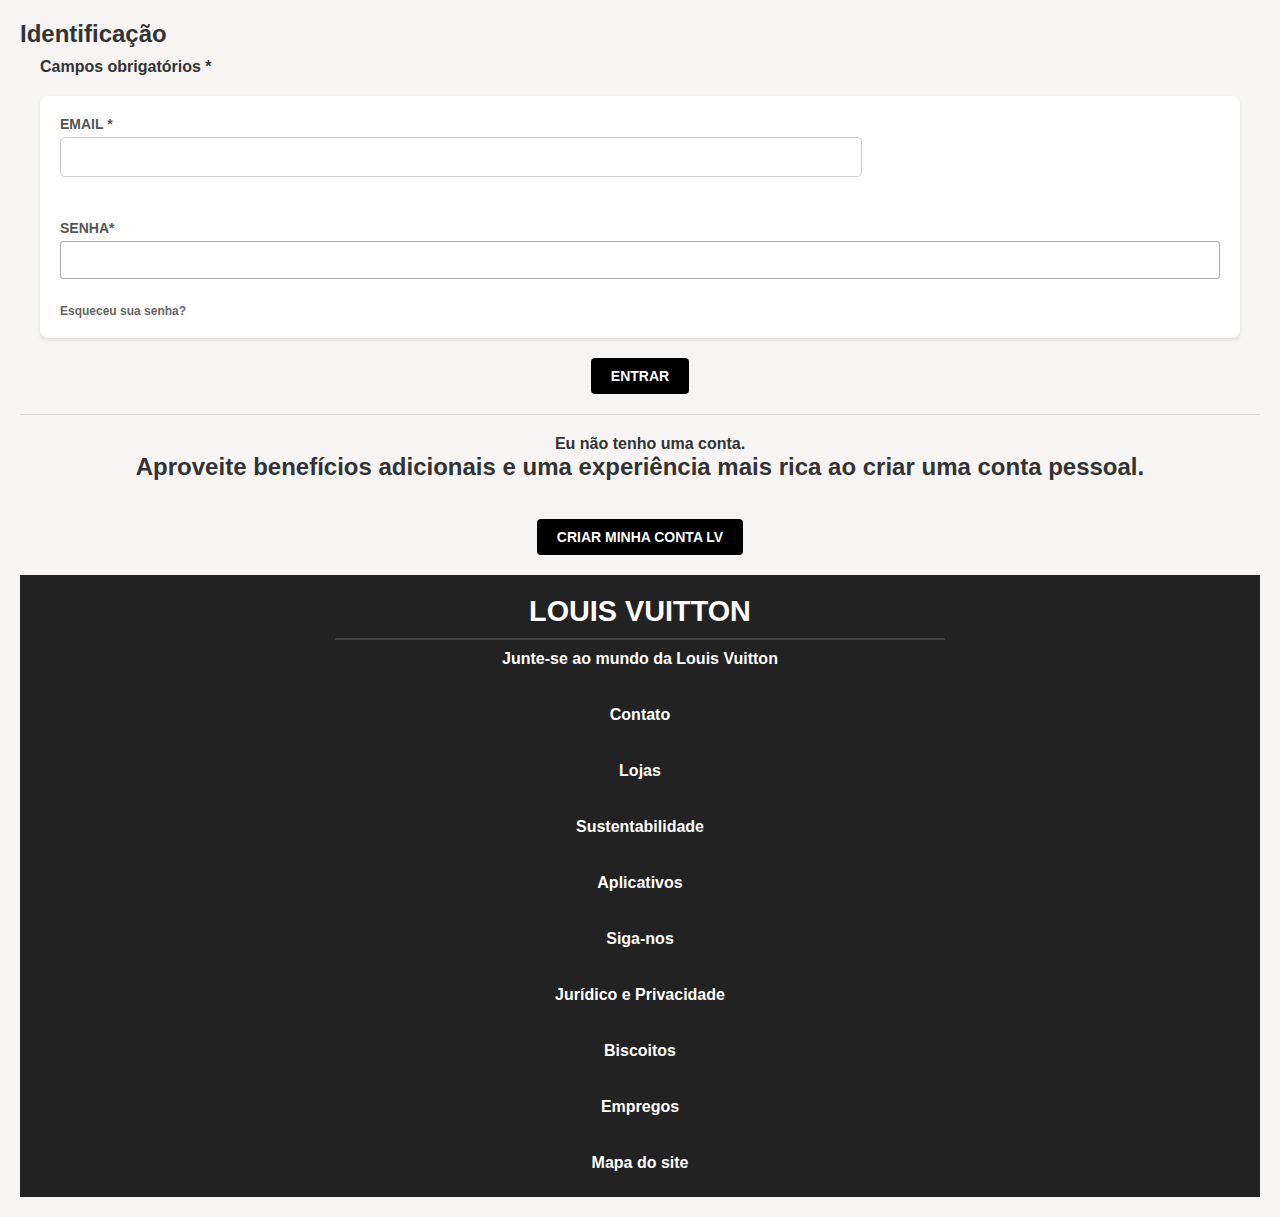
<file: index.html>
<!DOCTYPE html>
<html lang="en">
<head>
    <meta charset="UTF-8">
    <meta name="viewport" content="width=device-width, initial-scale=1.0">
    <title>Login</title>
    <script src="geral.js"></script>
    <link rel="stylesheet" href="style.css">
</head>
<body>
    <h1 class="h1-login">Identificação<k/h1>

    <h3 class="h3-login">Campos obrigatórios *</h3>
    
    <div id="errorMessage" style="color: red;"></div>

    <div class="login-entrar" id="login">
        <label for="">EMAIL *</label>
        <input type="text" id="email" required>
        <br><br>
        <label for="">SENHA*</label>
        <input type="password" id="senha" required>

        <p class="p-login">Esqueceu sua senha?</p>
    </div>

    <button onclick="login();redirecionar()">Entrar</button>
    <hr>

    <div class="container-nao-conta">
        <h3 class="h3-login">Eu não tenho uma conta.</h3>
        <p>Aproveite benefícios adicionais e uma experiência mais rica ao criar uma conta pessoal.</p>
        
        <br><a href="cadastro.html"><button>Criar minha conta LV</button></a>
    </div>

    <footer>
        <h3>LOUIS VUITTON</h3>
        <hr>
        <span>Junte-se ao mundo da Louis Vuitton</span>
        <br>
        <span>Contato</span>
        <br>
        <span>Lojas</span>
        <br>
        <span>Sustentabilidade</span>
        <br>
        <span>Aplicativos</span>
        <br>
        <span>Siga-nos</span>
        <br>
        <span>Jurídico e Privacidade</span>
        <br>
        <span>Biscoitos</span>
        <br>
        <span>Empregos</span>
        <br>
        <span>Mapa do site</span>
    </footer>
</body>
</html>
</file>
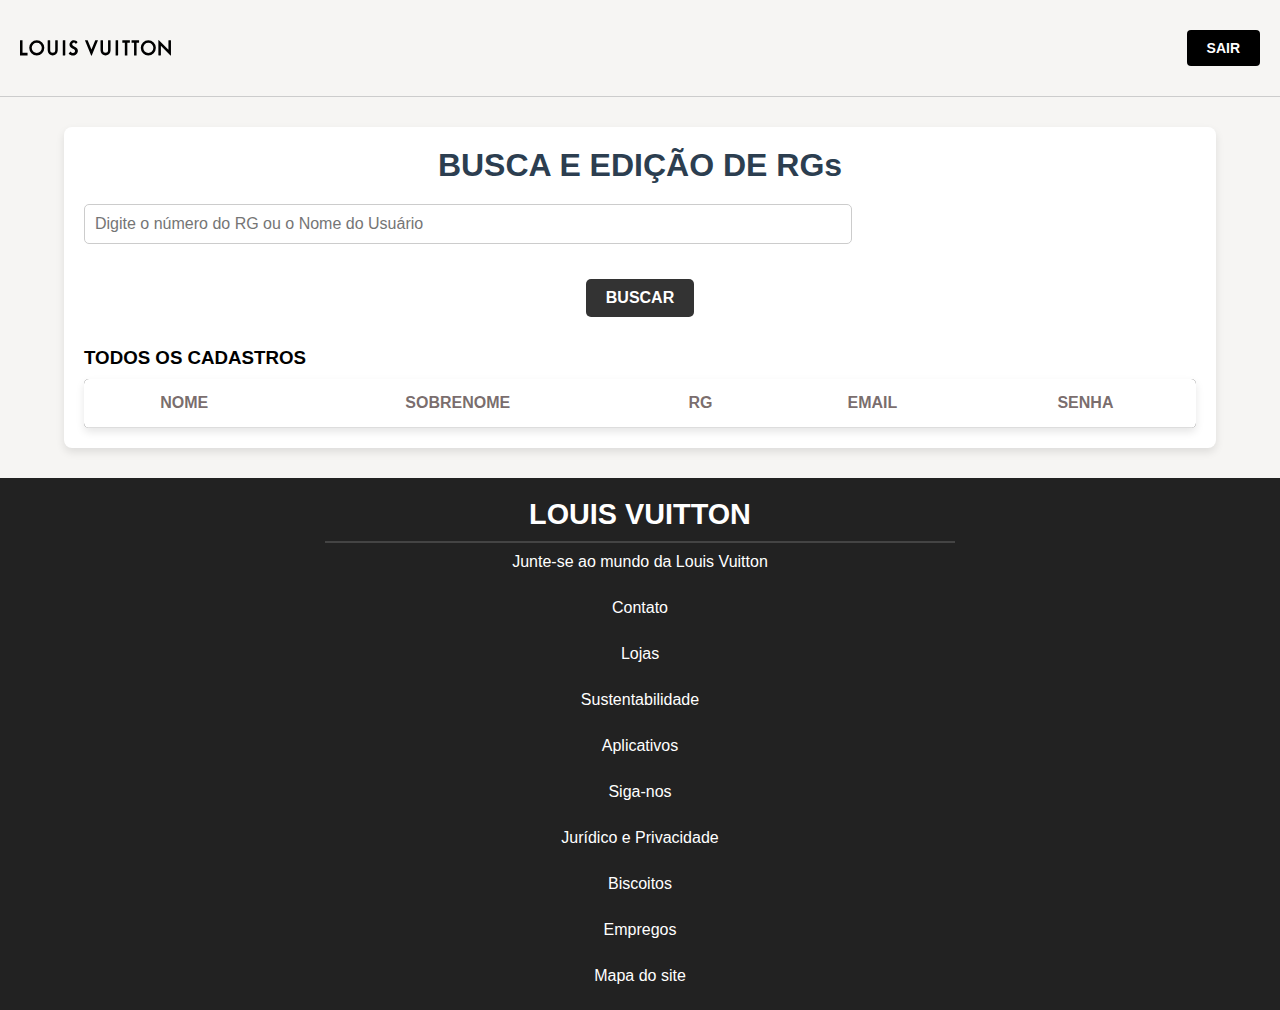
<file: admin.html>
<!DOCTYPE html>
<html lang="pt-br">
<head>
    <meta charset="UTF-8">
    <meta name="viewport" content="width=device-width, initial-scale=1.0">
    <title>Admin</title>
    <link rel="stylesheet" href="style.css">
    <script src="geral.js"></script>
</head>
<body>
    <header>
    <!-- SVG com Logo da Louis Vuitton -->
    <div class="logo">
        <svg width="151" height="16" viewBox="0 0 151 16" xmlns="http://www.w3.org/2000/svg" aria-hidden="true"><path d="M67.637.293l3.816 9.205L75.269.293h2.725L71.746 15.39l-.293.294-.294-.294L64.911.293h2.726zm-13.712 0c1.468 0 2.86.767 3.627 1.887l-1.467 1.468h-.462c-.304-.65-.973-1.048-1.698-1.048-.863 0-1.672.71-1.72 1.614-.035.68.277 1.105.84 1.468.606.391.854.554 1.677 1.006.897.493 3.166 1.46 3.166 4.005 0 2.509-2.097 4.843-4.802 4.843-.347 0-.976-.039-1.446-.147-1.325-.321-2.129-.822-2.998-1.845l1.887-1.929.65.545c.293.23.937.693 1.55.776 1.246.169 2.082-.655 2.244-1.468.129-.642-.034-1.6-1.069-2.096 0 0-1.866-1.037-2.684-1.51-.833-.482-1.719-1.798-1.719-3.375 0-1.174.538-2.311 1.405-3.103.67-.614 1.589-1.09 3.019-1.09zM138.67 0l9.77 9.77V.587l.294-.294h1.929l.294.294v14.802h-.462l-9.602-9.602v9.309l-.294.293h-1.929l-.293-.293V.293L138.67 0zm-28.807.293v2.223l-.294.293h-2.222v12.58h-2.516V2.809h-2.516V.587l.294-.294h7.254zm9.225 0v2.223l-.294.293h-2.222v12.58h-2.516V2.809h-2.516V.587l.294-.294h7.254zM2.516.293v12.58h5.032v2.516H0V.587L.293.293h2.223zm14.257 0a7.548 7.548 0 110 15.096 7.548 7.548 0 010-15.096zm111.54 0a7.548 7.548 0 110 15.096 7.548 7.548 0 010-15.096zm-98.415 0l.293.294v9.77a2.516 2.516 0 005.032 0V.587l.294-.294h1.929l.293.294v9.77a5.032 5.032 0 01-10.064 0V.587l.294-.294h1.929zm15.389 0v14.803l-.294.293h-2.222V.587l.293-.294h2.223zm37.446 0l.293.294v9.77a2.516 2.516 0 005.032 0V.587l.294-.294h1.928l.294.294v9.77a5.032 5.032 0 01-10.064 0V.587l.294-.294h1.929zm15.389 0v14.803l-.294.293h-2.222V.587l.293-.294h2.223zM16.772 2.81a5.032 5.032 0 10.001 10.065 5.032 5.032 0 000-10.065zm111.541 0a5.032 5.032 0 100 10.065 5.032 5.032 0 000-10.065z" fill-rule="evenodd"></path></svg>
        <path d="M67.637.293l3.816 9.205L75.269.293h2.725L71.746 15.39l-.293.294-.294-.294L64.911.293h2.726zm-13.712 0c1.468 0 2.86.767 3.627 1.887l-1.467 1.468h-.462c-.304-.65-.973-1.048-1.698-1.048-.863 0-1.672.71-1.72 1.614-.035.68.277 1.105.84 1.468.606.391.854.554 1.677 1.006.897.493 3.166 1.46 3.166 4.005 0 2.509-2.097 4.843-4.802 4.843-.347 0-.976-.039-1.446-.147-1.325-.321-2.129-.822-2.998-1.845l1.887-1.929.65.545c.293.23.937.693 1.55.776 1.246.169 2.082-.655 2.244-1.468.129-.642-.034-1.6-1.069-2.096 0 0-1.866-1.037-2.684-1.51-.833-.482-1.719-1.798-1.719-3.375 0-1.174.538-2.311 1.405-3.103.67-.614 1.589-1.09 3.019-1.09zM138.67 0l9.77 9.77V.587l.294-.294h1.929l.294.294v14.802h-.462l-9.602-9.602v9.309l-.294.293h-1.929l-.293-.293V.293L138.67 0zm-28.807.293v2.223l-.294.293h-2.222v12.58h-2.516V2.809h-2.516V.587l.294-.294h7.254zm9.225 0v2.223l-.294.293h-2.222v12.58h-2.516V2.809h-2.516V.587l.294-.294h7.254zM2.516.293v12.58h5.032v2.516H0V.587L.293.293h2.223zm14.257 0a7.548 7.548 0 110 15.096 7.548 7.548 0 010-15.096zm111.54 0a7.548 7.548 0 110 15.096 7.548 7.548 0 010-15.096zm-98.415 0l.293.294v9.77a2.516 2.516 0 005.032 0V.587l.294-.294h1.929l.293.294v9.77a5.032 5.032 0 01-10.064 0V.587l.294-.294h1.929zm15.389 0v14.803l-.294.293h-2.222V.587l.293-.294h2.223zm37.446 0l.293.294v9.77a2.516 2.516 0 005.032 0V.587l.294-.294h1.928l.294.294v9.77a5.032 5.032 0 01-10.064 0V.587l.294-.294h1.929zm15.389 0v14.803l-.294.293h-2.222V.587l.293-.294h2.223zM16.772 2.81a5.032 5.032 0 10.001 10.065 5.032 5.032 0 000-10.065zm111.541 0a5.032 5.032 0 100 10.065 5.032 5.032 0 000-10.065z" fill-rule="evenodd"></path>
    </div>
    <div class="logout">
        <button class="logout-btn" onclick="logoutUser()">Sair</button>
    </div>            
    </div>
    </header>

    <div class="container-admin">
        <h1 class="h1-admin">BUSCA E EDIÇÃO DE RGs</h1>

        <input type="text" id="searchInput" placeholder="Digite o número do RG ou o Nome do Usuário" required>
        <button class="botao-buscar" onclick="buscaDeRGNome()">Buscar</button>
        
        <div class="result" id="resultSection" style="display: none;">
            <h3 class="h3-admin">Informações Encontradas</h3>
            <form id="editForm">
                <input type="text" id="rg" placeholder="RG" readonly>
                <input type="text" id="nome" placeholder="Nome">
                <input type="text" id="sobrenome" placeholder="Sobrenome">
                <input type="email" id="email" placeholder="Email">
                <input type="password" id="senha" placeholder="Senha">
                <button type="button" onclick="salvarAlteracoes()">Salvar Alterações</button>
                <button type="button" onclick="excluirUser()">Deletar Usuário</button>
            </form>
        </div>
        
        <div class="todos-cad-admin">
            <h3>TODOS OS CADASTROS</h3>
            <table>
                <thead>
                    <tr>
                        <th>NOME</th>
                        <th>SOBRENOME</th>
                        <th>RG</th>
                        <th>EMAIL</th>
                        <th>SENHA</th>
                    </tr>
                </thead>
                <tbody id="cadastro-login"></tbody>
            </table>
        </div>
    </div>
    <footer>
        <h3>LOUIS VUITTON</h3>
        <hr>
        <span>Junte-se ao mundo da Louis Vuitton</span>
        <br>
        <span>Contato</span>
        <br>
        <span>Lojas</span>
        <br>
        <span>Sustentabilidade</span>
        <br>
        <span>Aplicativos</span>
        <br>
        <span>Siga-nos</span>
        <br>
        <span>Jurídico e Privacidade</span>
        <br>
        <span>Biscoitos</span>
        <br>
        <span>Empregos</span>
        <br>
        <span>Mapa do site</span>
    </footer>
</body>
</html>
</file>
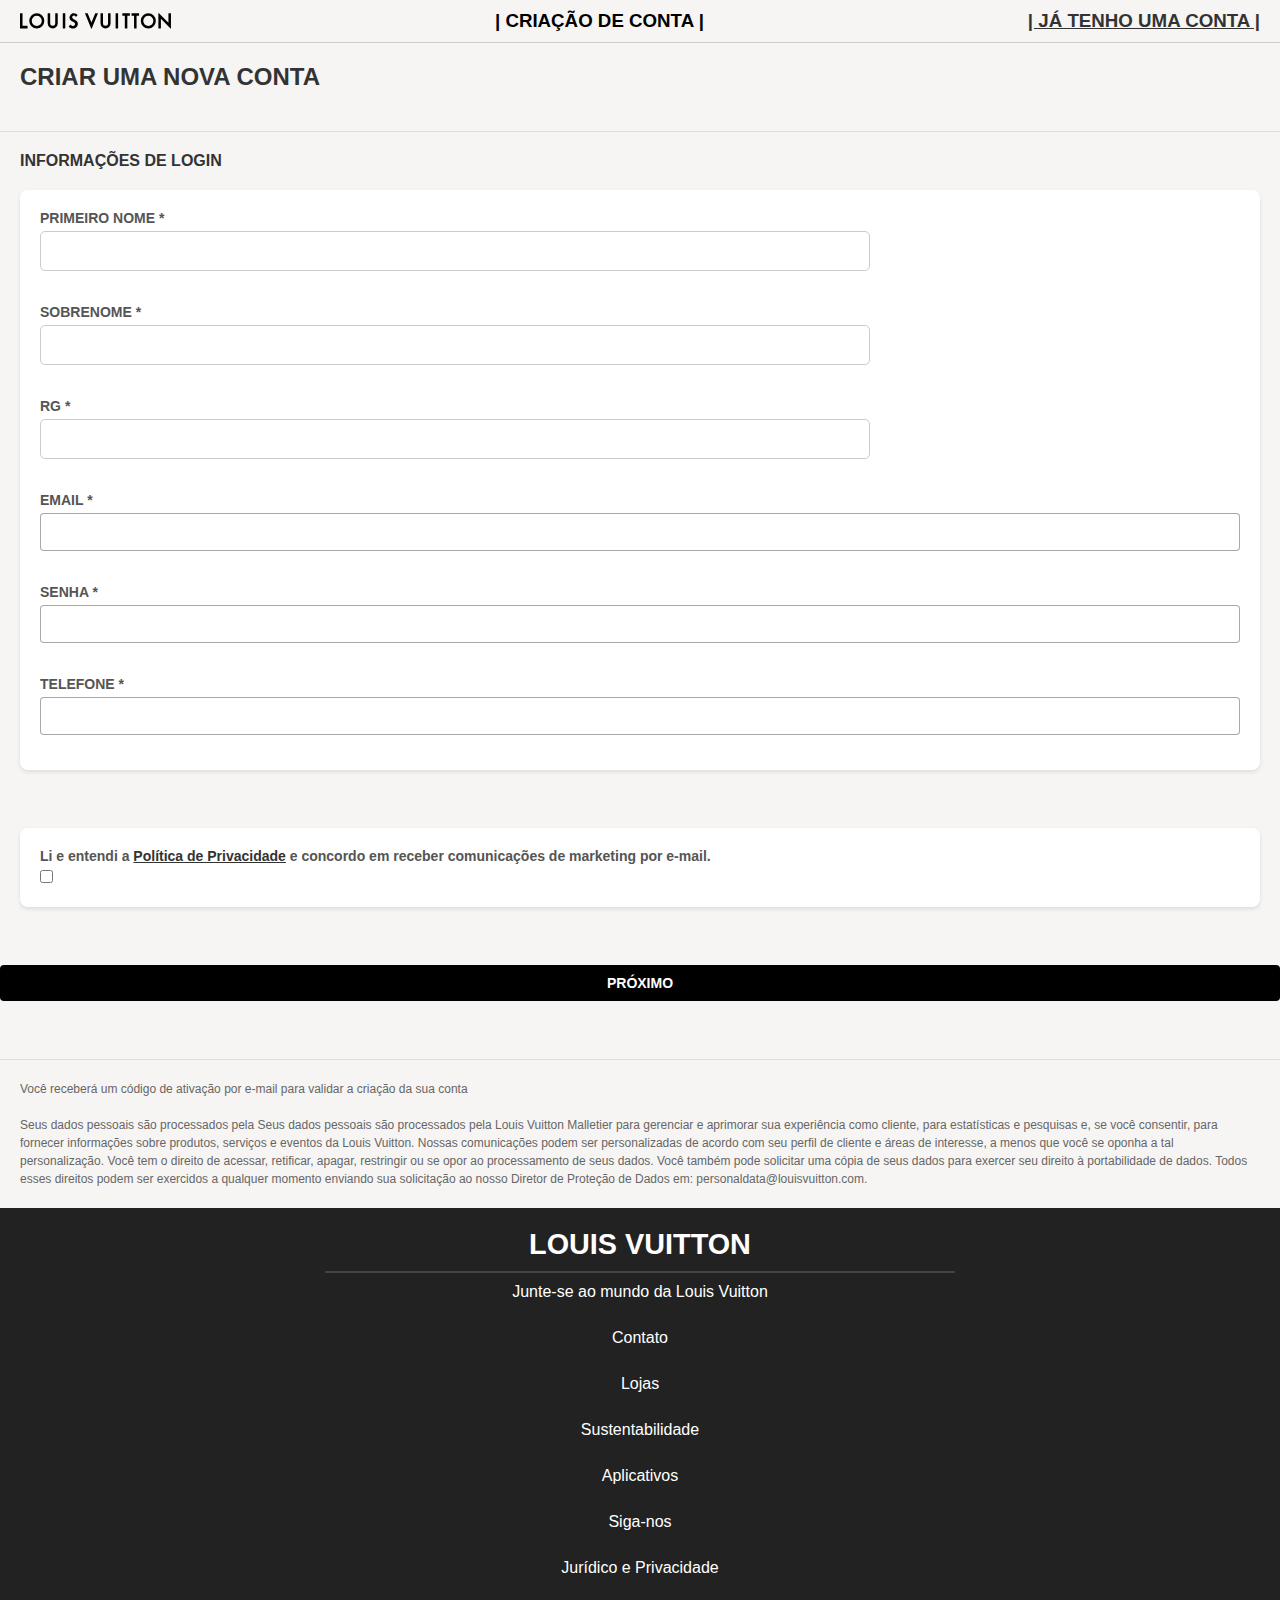
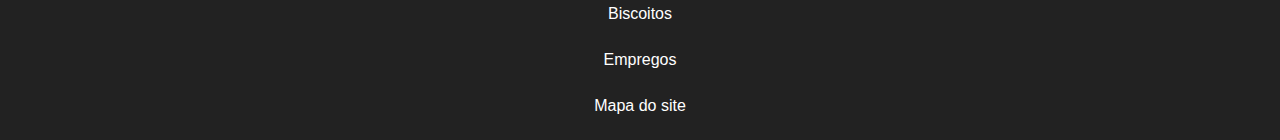
<file: cadastro.html>
<!DOCTYPE html>
<html lang="en">
<head>
    <meta charset="UTF-8">
    <meta name="viewport" content="width=device-width, initial-scale=1.0">
    <title>Cadastro</title>
    <script src="geral.js"></script>
    <link rel="stylesheet" href="style.css">
</head>
<body>
    <header>
        <svg width="151" height="16" viewBox="0 0 151 16" xmlns="http://www.w3.org/2000/svg" aria-hidden="true"><path d="M67.637.293l3.816 9.205L75.269.293h2.725L71.746 15.39l-.293.294-.294-.294L64.911.293h2.726zm-13.712 0c1.468 0 2.86.767 3.627 1.887l-1.467 1.468h-.462c-.304-.65-.973-1.048-1.698-1.048-.863 0-1.672.71-1.72 1.614-.035.68.277 1.105.84 1.468.606.391.854.554 1.677 1.006.897.493 3.166 1.46 3.166 4.005 0 2.509-2.097 4.843-4.802 4.843-.347 0-.976-.039-1.446-.147-1.325-.321-2.129-.822-2.998-1.845l1.887-1.929.65.545c.293.23.937.693 1.55.776 1.246.169 2.082-.655 2.244-1.468.129-.642-.034-1.6-1.069-2.096 0 0-1.866-1.037-2.684-1.51-.833-.482-1.719-1.798-1.719-3.375 0-1.174.538-2.311 1.405-3.103.67-.614 1.589-1.09 3.019-1.09zM138.67 0l9.77 9.77V.587l.294-.294h1.929l.294.294v14.802h-.462l-9.602-9.602v9.309l-.294.293h-1.929l-.293-.293V.293L138.67 0zm-28.807.293v2.223l-.294.293h-2.222v12.58h-2.516V2.809h-2.516V.587l.294-.294h7.254zm9.225 0v2.223l-.294.293h-2.222v12.58h-2.516V2.809h-2.516V.587l.294-.294h7.254zM2.516.293v12.58h5.032v2.516H0V.587L.293.293h2.223zm14.257 0a7.548 7.548 0 110 15.096 7.548 7.548 0 010-15.096zm111.54 0a7.548 7.548 0 110 15.096 7.548 7.548 0 010-15.096zm-98.415 0l.293.294v9.77a2.516 2.516 0 005.032 0V.587l.294-.294h1.929l.293.294v9.77a5.032 5.032 0 01-10.064 0V.587l.294-.294h1.929zm15.389 0v14.803l-.294.293h-2.222V.587l.293-.294h2.223zm37.446 0l.293.294v9.77a2.516 2.516 0 005.032 0V.587l.294-.294h1.928l.294.294v9.77a5.032 5.032 0 01-10.064 0V.587l.294-.294h1.929zm15.389 0v14.803l-.294.293h-2.222V.587l.293-.294h2.223zM16.772 2.81a5.032 5.032 0 10.001 10.065 5.032 5.032 0 000-10.065zm111.541 0a5.032 5.032 0 100 10.065 5.032 5.032 0 000-10.065z" fill-rule="evenodd"></path></svg>
    <h3>| CRIAÇÃO DE CONTA |</h3>
    <h3><a href="index.html">| JÁ TENHO UMA CONTA |</a></h3>
    </header>

    <h1 class="h1-cad"><strong>CRIAR UMA NOVA CONTA</strong></h1>
    <hr>

    <h3 class="h3-cad"><strong>INFORMAÇÕES DE LOGIN</strong></h3>

    <h4 id="errorMessage" style="color: red;"></h4>

    <div class="container-cad-branco">
        <label for="">PRIMEIRO NOME *</label>
        <input type="text" id="nome-cad" required>
        <br><br>
        <label for="">SOBRENOME *</label>
        <input type="text" id="sobrenome" required>
        <br><br>
        <label for="">RG *</label>
        <input type="text" id="rg" required>
        <br><br>
        <label for="">EMAIL *</label>
        <input type="email" id="email" required>
        <br><br>
        <label for=""> SENHA *</label>
        <input type="password" id="senha" required>
        <br><br>
        <label for="">TELEFONE *</label>
        <input type="tel" id="tel" required>
    </div>
        <br>
        <div class="container-cad-branco">
            <label for="">Li e entendi a <a href="">Política de Privacidade</a> e concordo em receber comunicações de marketing por e-mail.</label>
            <input type="checkbox" id="politica" required>
        </div>
        <br>
        <form onsubmit="event.preventDefault(); cadastro(); avancarCriar()">
            <button type="submit">Próximo</button>
        </form>
    <br>
    <hr>
    <p class="p-cad">Você receberá um código de ativação por e-mail para validar a criação da sua conta
        <br><br>
        Seus dados pessoais são processados ​​pela Seus dados pessoais são processados ​​pela Louis Vuitton Malletier para gerenciar e aprimorar sua experiência como cliente, para estatísticas e pesquisas e, se você consentir, para fornecer informações sobre produtos, serviços e eventos da Louis Vuitton. Nossas comunicações podem ser personalizadas de acordo com seu perfil de cliente e áreas de interesse, a menos que você se oponha a tal personalização. Você tem o direito de acessar, retificar, apagar, restringir ou se opor ao processamento de seus dados. Você também pode solicitar uma cópia de seus dados para exercer seu direito à portabilidade de dados. Todos esses direitos podem ser exercidos a qualquer momento enviando sua solicitação ao nosso Diretor de Proteção de Dados em: personaldata@louisvuitton.com.</p>

        <footer>
            <h3>LOUIS VUITTON</h3>
            <hr>
            <span>Junte-se ao mundo da Louis Vuitton</span>
            <br>
            <span>Contato</span>
            <br>
            <span>Lojas</span>
            <br>
            <span>Sustentabilidade</span>
            <br>
            <span>Aplicativos</span>
            <br>
            <span>Siga-nos</span>
            <br>
            <span>Jurídico e Privacidade</span>
            <br>
            <span>Biscoitos</span>
            <br>
            <span>Empregos</span>
            <br>
            <span>Mapa do site</span>
        </footer>
</body>
</html>
</file>
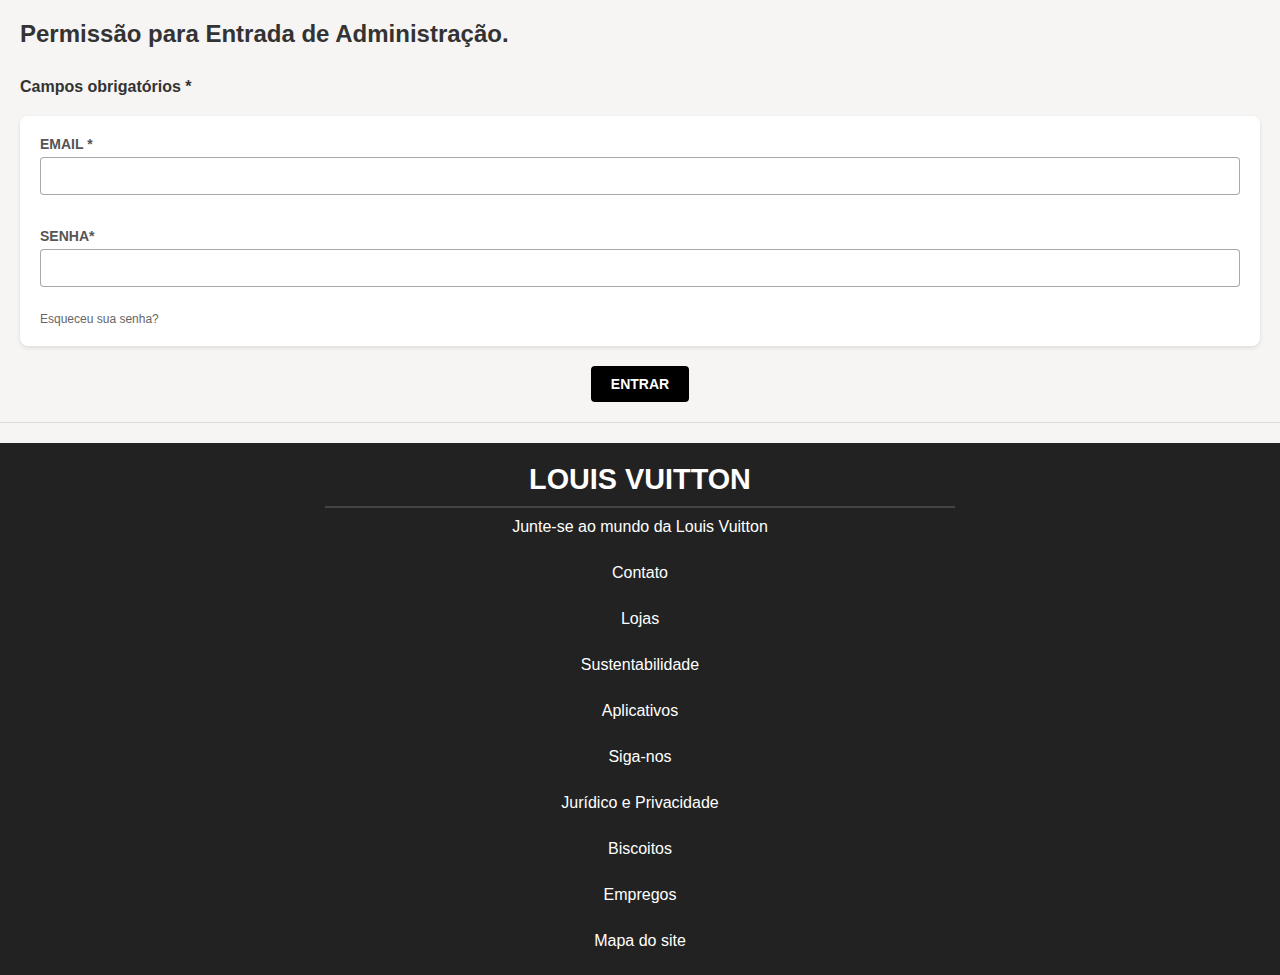
<file: login-admin.html>
<!DOCTYPE html>
<html lang="en">
<head>
    <meta charset="UTF-8">
    <meta name="viewport" content="width=device-width, initial-scale=1.0">
    <title>Login - Admin</title>
    <link rel="stylesheet" href="style.css">
    <script src="geral.js"></script>
</head>
<body>
    <h1 class="h1-login">Permissão para Entrada de Administração.</h1>

    <h3 class="h3-login">Campos obrigatórios *</h3>
    
    <div id="errorMessage" style="color: red;"></div>

    <div class="login-entrar" id="login">
        <label for="">EMAIL *</label>
        <input type="email" id="email" required>
        <br><br>
        <label for="">SENHA*</label>
        <input type="password" id="senha" required>

        <p class="p-login">Esqueceu sua senha?</p>
    </div>

    <button onclick="loginAdm()">Entrar</button>
    <hr>

    <footer>
        <h3>LOUIS VUITTON</h3>
        <hr>
        <span>Junte-se ao mundo da Louis Vuitton</span>
        <br>
        <span>Contato</span>
        <br>
        <span>Lojas</span>
        <br>
        <span>Sustentabilidade</span>
        <br>
        <span>Aplicativos</span>
        <br>
        <span>Siga-nos</span>
        <br>
        <span>Jurídico e Privacidade</span>
        <br>
        <span>Biscoitos</span>
        <br>
        <span>Empregos</span>
        <br>
        <span>Mapa do site</span>
    </footer>
</body>
</html>
</file>
<file: style.css>
/* ---ESTILIZAÇÕES GLOBAIS--- */
* {
    margin: 0;
    padding: 0;
    box-sizing: border-box;
}

body {
    font-family: Arial, sans-serif;
    background-color: #f6f5f3;
}

footer {
    background-color: #222;
    color: #fff;
    text-align: center;
    padding: 20px 10px;
    font-family: Arial, sans-serif;
}

footer h3 {
    font-size: 1.8rem;
    font-weight: bold;
    margin-bottom: 10px;
}

footer hr {
    border: 1px solid #444;
    margin: 10px auto;
    width: 50%;
}

footer span {
    display: block;
    font-size: 1rem;
    margin: 5px 0;
    cursor: pointer;
    transition: color 0.3s ease-in-out;
}

footer span:hover {
    color: #f2a900;
    text-decoration: underline;
}

/* ---PÁGINA 1 - LOGIN--- */
body {
    font-family: Arial, sans-serif;
    background-color:#f6f5f3;
    margin: 0;
    padding: 0;
}

h1.h1-login {
    font-size: 24px;
    font-weight: bold;
    text-align: left;
    padding: 20px;
    margin: 0;
    background-color: #f6f5f3;
    color: #333;
}

h2.h2-login {
    font-size: 20px;
    font-weight: bold;
    margin-left: 20px;
    margin-top: 10px;
    background-color: #f6f5f3;
    color: #333;
}

h3.h3-login {
    font-size: 16px;
    font-weight: bold;
    margin-left: 20px;
    margin-top: 10px;
    color: #333;
}

.login-entrar {
    background-color: white;
    padding: 20px;
    margin: 20px;
    border-radius: 8px;
    box-shadow: 0 2px 4px rgba(0, 0, 0, 0.1);
}

label {
    font-size: 14px;
    font-weight: bold;
    display: block;
    margin-bottom: 5px;
    color: #555;
}

input[type="text"],
input[type="password"] {
    width: 100%;
    padding: 10px;
    margin-bottom: 15px;
    border: 1px solid #ccc;
    border-radius: 4px;
    font-size: 14px;
    color: #333;
}

.p-login {
    font-size: 12px;
    color: #666;
    background-color: #ffffff;
    margin-top: 10px;
}

button {
    display: block;
    background-color: #000;
    color: white;
    font-size: 14px;
    font-weight: bold;
    text-transform: uppercase;
    padding: 10px 20px;
    border: none;
    border-radius: 4px;
    margin: 20px auto;
    cursor: pointer;
}

button:hover {
    background-color: #333333;
}

hr {
    border: none;
    border-top: 1px solid #ddd;
    margin: 20px 0;
}

a button {
    background-color: #000;
    color: white;
    font-size: 14px;
    font-weight: bold;
    padding: 10px 20px;
    border: none;
    border-radius: 4px;
    text-align: center;
    display: inline-block;
    margin-top: 10px;
    cursor: pointer;
}

a button:hover {
    background-color: #333;
}

/* ---PÁGINA 2 - CADASTRO---*/
h1.h1-cad {
    font-size: 24px;
    font-weight: bold;
    text-align: left;
    padding: 20px;
    margin: 0;
    color: #333;
}

h3.h3-cad {
    font-size: 16px;
    font-weight: bold;
    margin-left: 20px;
    margin-top: 20px;
    color: #333;
}

.container-cad-branco {
    background-color: white;
    padding: 20px;
    margin: 20px;
    border-radius: 8px;
    box-shadow: 0 2px 4px rgba(0, 0, 0, 0.1);
}

label {
    font-size: 14px;
    font-weight: bold;
    display: block;
    margin-bottom: 5px;
    color: #555;
    background-color: rgb(255, 255, 255);
}

input[type="text"],
input[type="email"],
input[type="password"],
input[type="tel"] {
    width: 100%;
    padding: 10px;
    margin-bottom: 15px;
    border: 1px solid #3333336b;
    border-radius: 4px;
    font-size: 14px;
    color: #333;
    background-color: #ffff;
}

input[type="checkbox"] {
    margin-right: 10px;
}

a {
    color: #333;
    text-decoration: underline;
}

a:hover {
    color: #d8ab63;
}

button[type="submit"] {
    display: block;
    background-color: #000;
    color: white;
    font-size: 14px;
    font-weight: bold;
    text-transform: uppercase;
    padding: 10px 20px;
    border: none;
    border-radius: 4px;
    margin: 20px auto;
    cursor: pointer;
}

button[type="submit"]:hover {
    background-color: #333;
}

p.p-cad {
    font-size: 12px;
    color: #666;
    margin: 20px;
    line-height: 1.5;
}

hr {
    border: none;
    border-top: 1px solid #ddd;
    margin: 20px 0;
}

.container-nao-conta{
    text-align: center;
}
/* ---PÁGINA 3 - BOAS-VINDAS---*/
/* Cabeçalho */
header {
    display: flex;
    justify-content: space-between;
    align-items: center;
    padding: 10px 20px;
    border-bottom: 1px solid #ccc;
}

.menu {
    display: flex;
    align-items: center;
    gap: 15px;
}
.menu .icone-cab,
.actions .icone-cab {
    font-size: 20px;
    cursor: pointer;
}

.menu span {
    font-size: 16px;
}

.logo {
    font-size: 24px;
    font-weight: bold;
    letter-spacing: 2px;
}

.actions {
    display: flex;
    align-items: center;
    gap: 15px;
}

.actions .texto {
    font-size: 16px;
    text-decoration: none;
    color: black;
}

.actions .icone-cab{
    display: flex;
    align-items: center;
    justify-content: center;
    width: 24px;
    height: 24px;
    border: 1px solid black;
    border-radius: 50%;
}

.carrinho {
    position: relative;
}

.carrinho .num-car {
    position: absolute;
    top: -5px;
    right: -5px;
    width: 18px;
    height: 18px;
    background: black;
    color: white;
    font-size: 12px;
    border-radius: 50%;
    display: flex;
    align-items: center;
    justify-content: center;
}
/* Banner 1 */
.banner1 {
    position: relative;
    width: 100%;
    height: 100vh;
    overflow: hidden;
    display: flex;
    align-items: center;
    justify-content: center;
    color: white;
    text-shadow: 2px 2px 4px rgba(0, 0, 0, 0.7);
}

.background-video {
    position: absolute;
    top: 0;
    left: 0;
    width: 100%;
    height: 100%;
    object-fit: cover; 
    z-index: 1; 
}

.banner1 h1 {
    position: relative;
    z-index: 1;
    font-size: 3rem;
}

/* Banner 2 */
.banner2 {
    position: relative;
    width: 95%;
    height: 95vh;
    overflow: hidden;
    display: flex;
    align-items: center;
    justify-content: center;
    margin: 0 auto;
}

.banner2 img {
    max-width: 100%;
    max-height: 100%;
    object-fit: cover;
}

/* Lojinha */
.grid-produtos {
    display: grid;
    grid-template-columns: repeat(6, 1fr); /* Sempre 4 colunas */
    gap: 20px;
    padding: 20px;
}

.produto-item {
    background-color: #f8f8f8;
    border-radius: 10px;
    overflow: hidden;
    box-shadow: 0 4px 6px rgba(0, 0, 0, 0.1);
    text-align: center;
    transition: transform 0.3s ease-in-out;
    width: 14.063rem;
}

.produto-item:hover {
    transform: translateY(-10px);
}

.produto-item img {
    width: 100%;
    height: 200px;
    object-fit: cover;
    border-bottom: 2px solid #e6e6e6;
}

.produto-info {
    padding: 15px;
}

.produto-nome {
    font-size: 1.2rem;
    color: #333;
    margin-bottom: 10px;
}

.produto-descricao {
    color: #777;
    font-size: 1rem;
    margin-bottom: 10px;
}

.produto-preco {
    font-weight: bold;
    color: #222;
    font-size: 1.2rem;
    margin-bottom: 15px;
}

.produto-btn-compra {
    background-color: #333;
    color: #fff;
    padding: 10px 20px;
    border: none;
    border-radius: 5px;
    cursor: pointer;
    font-size: 1rem;
    transition: background-color 0.3s;
}

.produto-btn-compra:hover {
    background-color: #555;
}

.produto-item:hover .produto-btn-compra {
    background-color: #444;
}
/* ---ADMIN--- */
.container-admin {
    width: 90%;
    max-width: 1200px;
    margin: 30px auto;
    padding: 20px;
    background-color: #fff;
    border-radius: 8px;
    box-shadow: 0 4px 8px rgba(0, 0, 0, 0.1);
}

.h1-admin {
    text-align: center;
    background-color: #fff;
    color: #2c3e50;
    margin-bottom: 20px;
    font-size: 2rem;
    font-weight: bold;
}

input[type="text"] {
    width: calc(70% - 10px);
    padding: 10px;
    margin-right: 10px;
    border: 1px solid #ccc;
    border-radius: 5px;
    font-size: 1rem;
    outline: none;
    transition: border-color 0.3s;
}

input[type="text"]:focus {
    border-color: #007bff;
}

.botao-buscar {
    background-color: #333;
    color: white;
    padding: 10px 20px;
    border: none;
    border-radius: 5px;
    font-size: 1rem;
    cursor: pointer;
}

.result {
    margin-top: 20px;
    padding: 15px;
    border: 1px solid #ccc;
    border-radius: 5px;
    background-color: #f9f9f9;
}

.h3-admin {
    color: #34495e;
    margin-bottom: 10px;
    font-size: 1.2rem;
}

form {
    display: flex;
    flex-wrap: wrap;
    gap: 10px;
}

form input[type="text"],
form input[type="email"],
form input[type="password"] {
    flex: 1 1 calc(50% - 10px);
    padding: 10px;
    border: 1px solid #ccc;
    border-radius: 5px;
    font-size: 1rem;
    transition: border-color 0.3s;
}

form input:focus {
    border-color: #333;
}

form button {
    flex: 1 1 calc(50% - 10px);
    background-color: #333;
    color: white;
    padding: 10px;
    border: none;
    border-radius: 5px;
    cursor: pointer;
    font-size: 1rem;
    transition: background-color 0.3s;
}

.todos-cad-admin {
    margin-top: 30px;
}

table {
    width: 100%;
    border-collapse: collapse;
    margin-top: 10px;
    background-color: #fff;
    border-radius: 5px;
    overflow: hidden;
    box-shadow: 0 4px 8px rgba(0, 0, 0, 0.1);
}

table thead {
    background-color: #333;
    color: white;
}

table th,
table td {
    color: #362323ad;
    padding: 15px;
    text-align: center;
    border-bottom: 1px solid #ddd;
}

table tr:nth-child(even) {
    background-color: #f9f9f9;
}

table tr {
    background-color: #ffffff;
    color: #f6f5f3;
}

table th {
    text-transform: uppercase;
    font-size: 1rem;
}

table td {
    font-size: 0.9rem;
}
</file>
